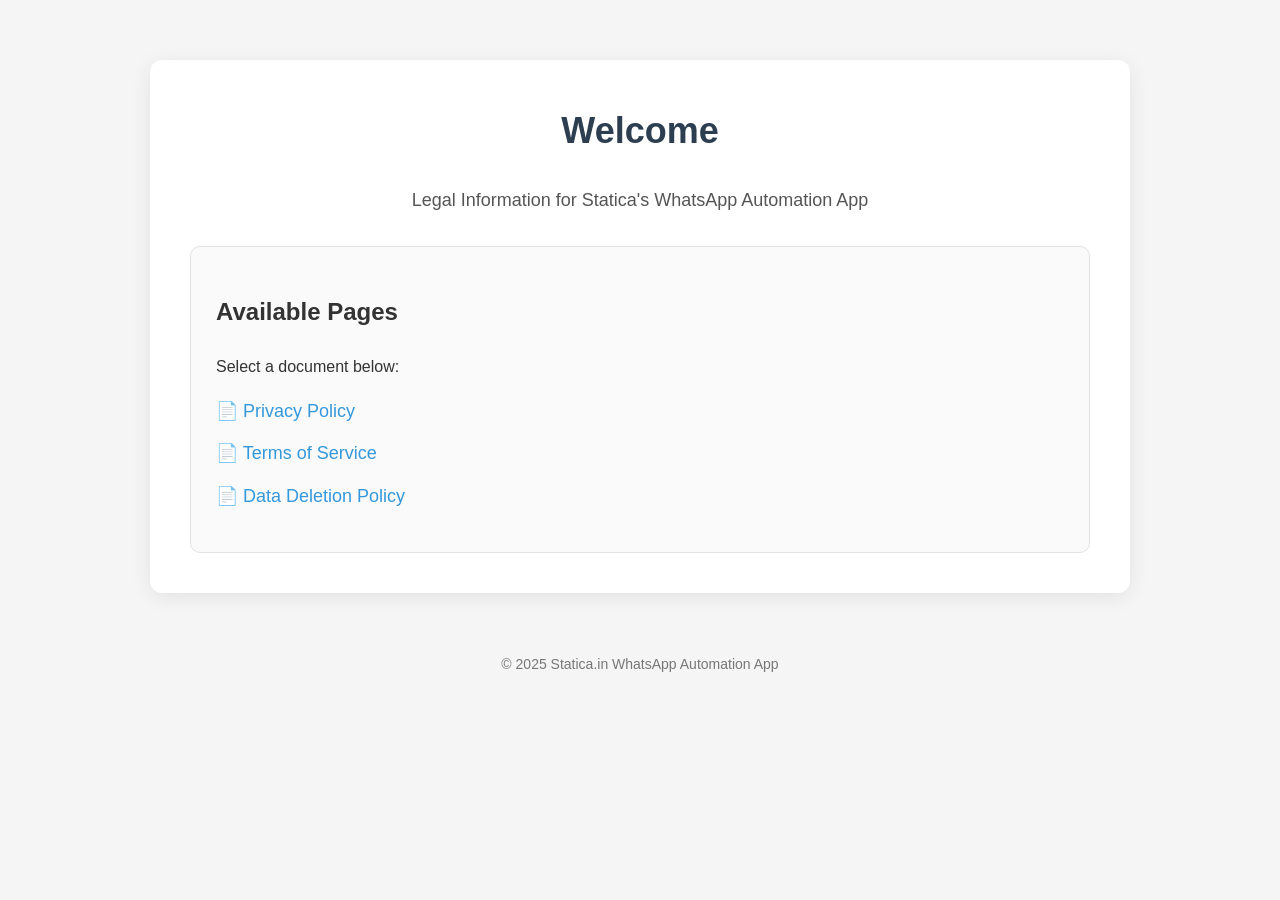
<file: index.html>
<!DOCTYPE html>
<html lang="en">
<head>
    <meta charset="UTF-8" />
    <meta name="viewport" content="width=device-width, initial-scale=1.0" />
    <title>Statica.in WhatsApp Automation - Legal Pages</title>
    <link rel="stylesheet" href="style.css" />
</head>
<body>

    <div class="container">
        <h1>Welcome</h1>
        <p class="subtitle">Legal Information for Statica's WhatsApp Automation App</p>

        <div class="card">
            <h2>Available Pages</h2>
            <p>Select a document below:</p>

            <ul class="link-list">
                <li><a href="privacy.html">📄 Privacy Policy</a></li>
                <li><a href="terms.html">📄 Terms of Service</a></li>
                <li><a href="data-deletion.html">📄 Data Deletion Policy</a></li>
            </ul>
        </div>
    </div>

    <footer>
        © 2025 Statica.in WhatsApp Automation App
    </footer>

</body>
</html>
</file>
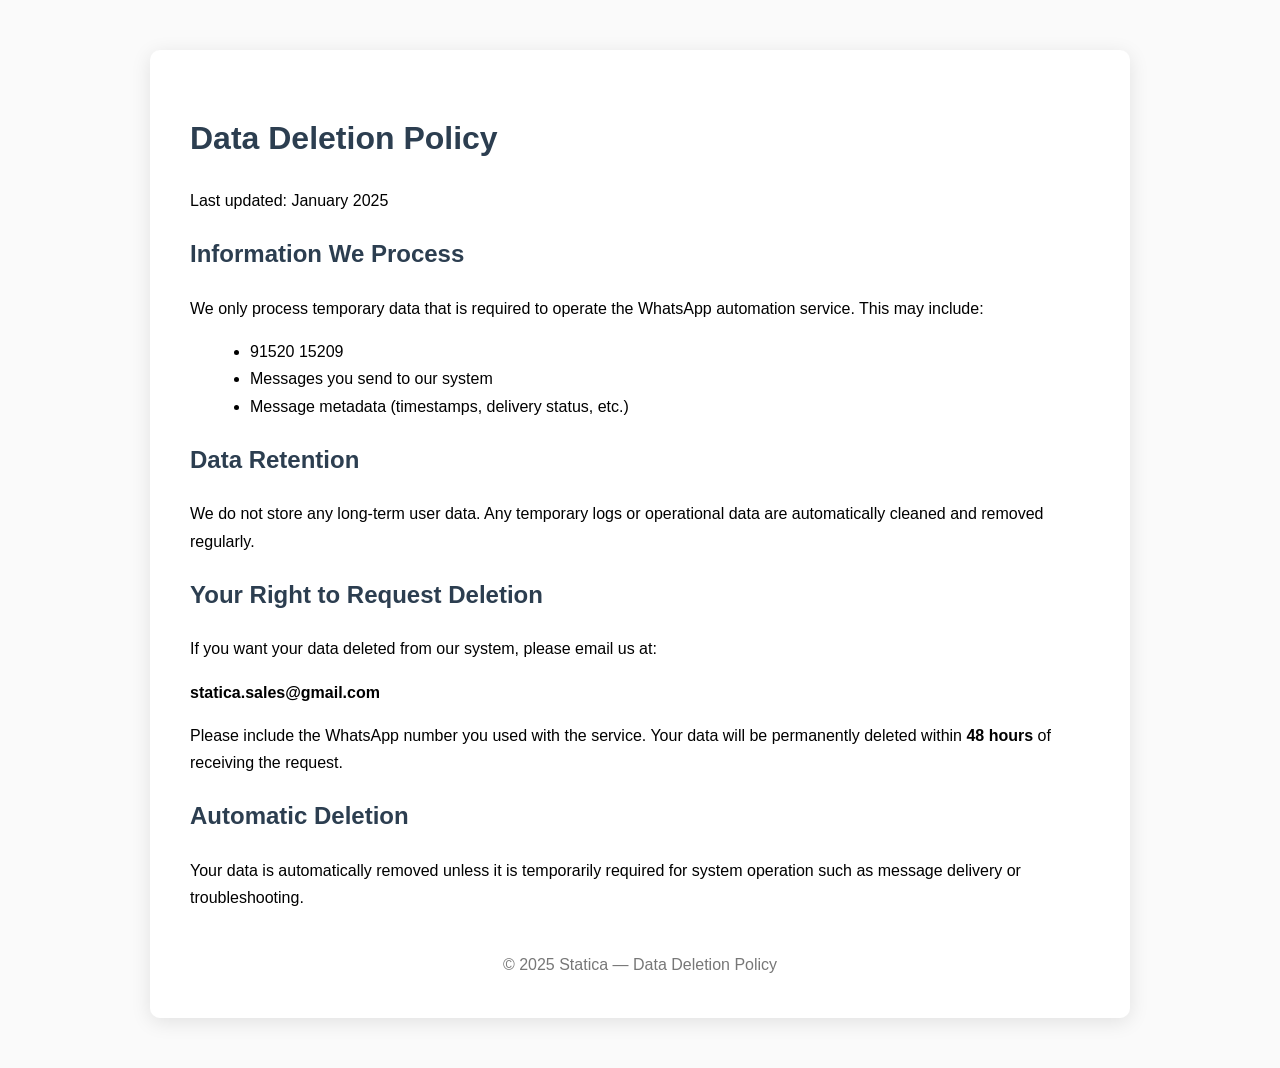
<file: data-deletion.html>
<!DOCTYPE html>
<html lang="en">
<head>
    <meta charset="UTF-8" />
    <meta name="viewport" content="width=device-width, initial-scale=1.0" />
    <title>Data Deletion Policy – Statica</title>
    <style>
        body {
            font-family: Arial, sans-serif;
            background: #fafafa;
            margin: 0;
            padding: 0;
            line-height: 1.7;
        }
        .container {
            max-width: 900px;
            margin: 50px auto;
            background: #fff;
            padding: 40px;
            border-radius: 10px;
            box-shadow: 0 4px 20px rgba(0,0,0,0.1);
        }
        h1, h2 {
            color: #2c3e50;
        }
        ul {
            margin-left: 20px;
        }
        footer {
            margin-top: 40px;
            text-align: center;
            color: #777;
        }
    </style>
</head>

<body>
    <div class="container">
        <h1>Data Deletion Policy</h1>
        <p>Last updated: January 2025</p>

        <h2>Information We Process</h2>
        <p>
            We only process temporary data that is required to operate the WhatsApp automation service. This may include:
        </p>
        <ul>
            <li>91520 15209</li>
            <li>Messages you send to our system</li>
            <li>Message metadata (timestamps, delivery status, etc.)</li>
        </ul>

        <h2>Data Retention</h2>
        <p>
            We do not store any long-term user data.  
            Any temporary logs or operational data are automatically cleaned and removed regularly.
        </p>

        <h2>Your Right to Request Deletion</h2>
        <p>
            If you want your data deleted from our system, please email us at:
        </p>
        <p><b>statica.sales@gmail.com</b></p>

        <p>
            Please include the WhatsApp number you used with the service.  
            Your data will be permanently deleted within <strong>48 hours</strong> of receiving the request.
        </p>

        <h2>Automatic Deletion</h2>
        <p>
            Your data is automatically removed unless it is temporarily required for system operation such as message delivery or troubleshooting.
        </p>

        <footer>© 2025 Statica — Data Deletion Policy</footer>
    </div>
</body>
</html>
</file>
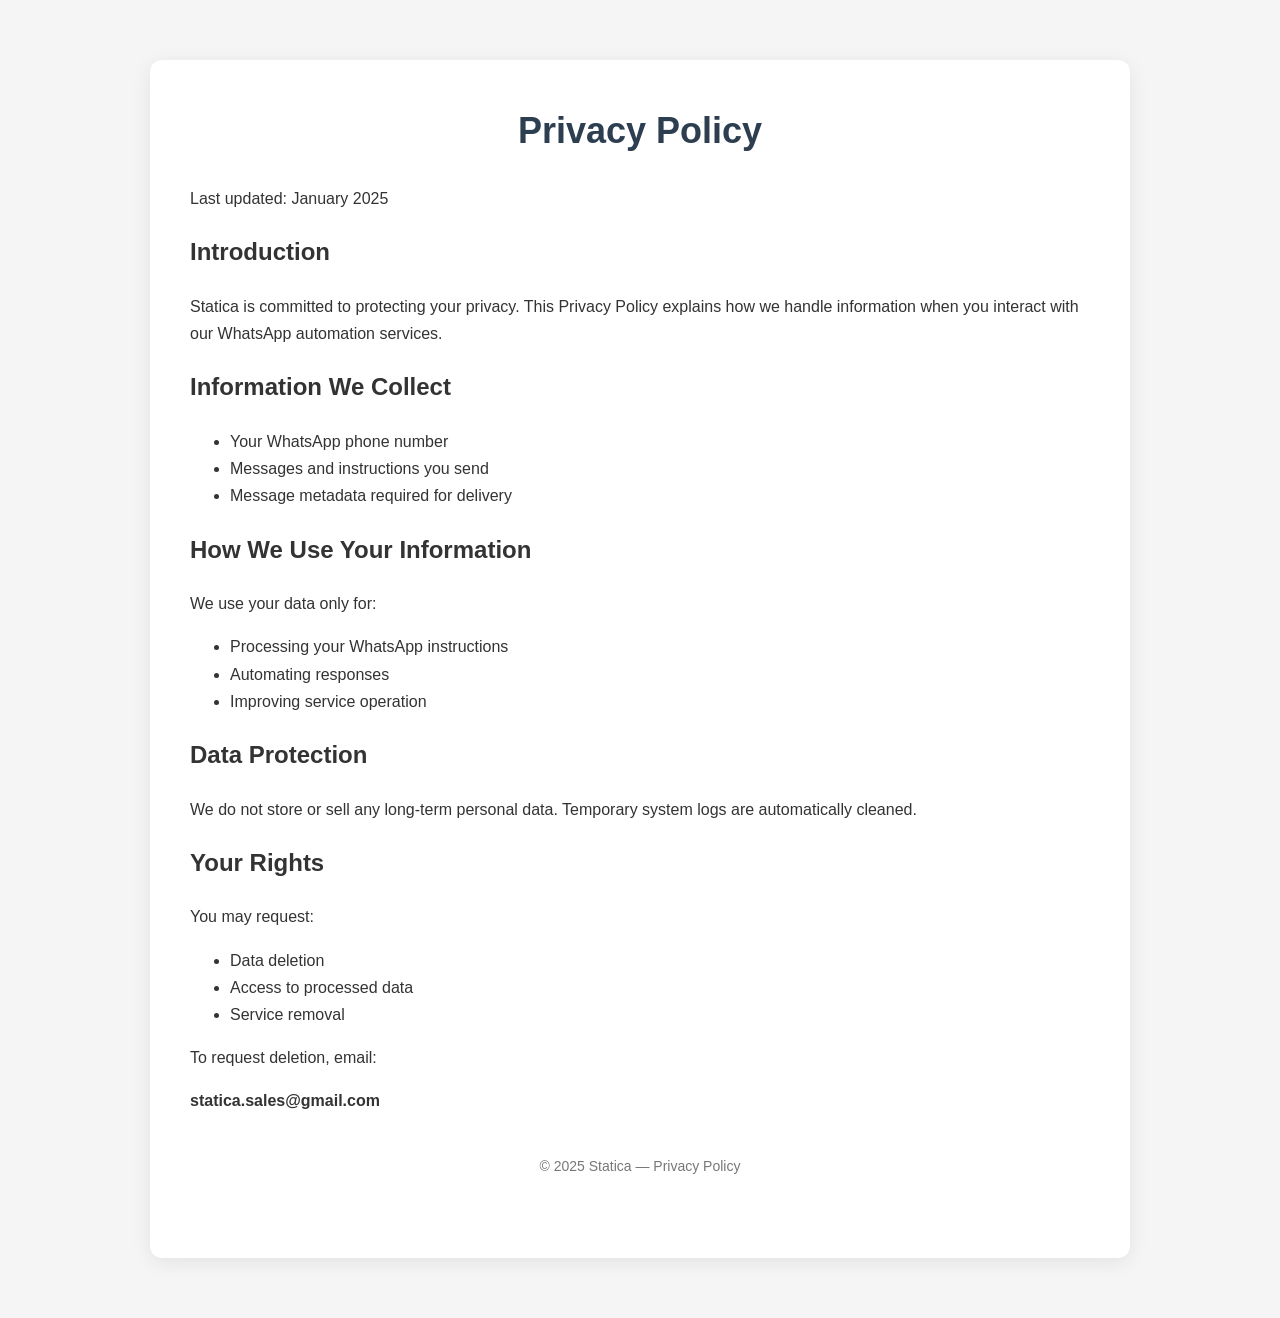
<file: privacy.html>
<!DOCTYPE html>
<html lang="en">
<head>
    <meta charset="UTF-8" />
    <meta name="viewport" content="width=device-width, initial-scale=1.0" />
    <title>Privacy Policy – Statica</title>
    <link rel="stylesheet" href="style.css" />
</head>

<body>
    <div class="container">
        <h1>Privacy Policy</h1>
        <p>Last updated: January 2025</p>

        <h2>Introduction</h2>
        <p>
            Statica is committed to protecting your privacy.
            This Privacy Policy explains how we handle information when you interact 
            with our WhatsApp automation services.
        </p>

        <h2>Information We Collect</h2>
        <ul>
            <li>Your WhatsApp phone number</li>
            <li>Messages and instructions you send</li>
            <li>Message metadata required for delivery</li>
        </ul>

        <h2>How We Use Your Information</h2>
        <p>We use your data only for:</p>
        <ul>
            <li>Processing your WhatsApp instructions</li>
            <li>Automating responses</li>
            <li>Improving service operation</li>
        </ul>

        <h2>Data Protection</h2>
        <p>
            We do not store or sell any long-term personal data. 
            Temporary system logs are automatically cleaned.
        </p>

        <h2>Your Rights</h2>
        <p>You may request:</p>
        <ul>
            <li>Data deletion</li>
            <li>Access to processed data</li>
            <li>Service removal</li>
        </ul>

        <p>To request deletion, email:</p>
        <p><b>statica.sales@gmail.com</b></p>

        <footer>© 2025 Statica — Privacy Policy</footer>
    </div>
</body>
</html>
</file>
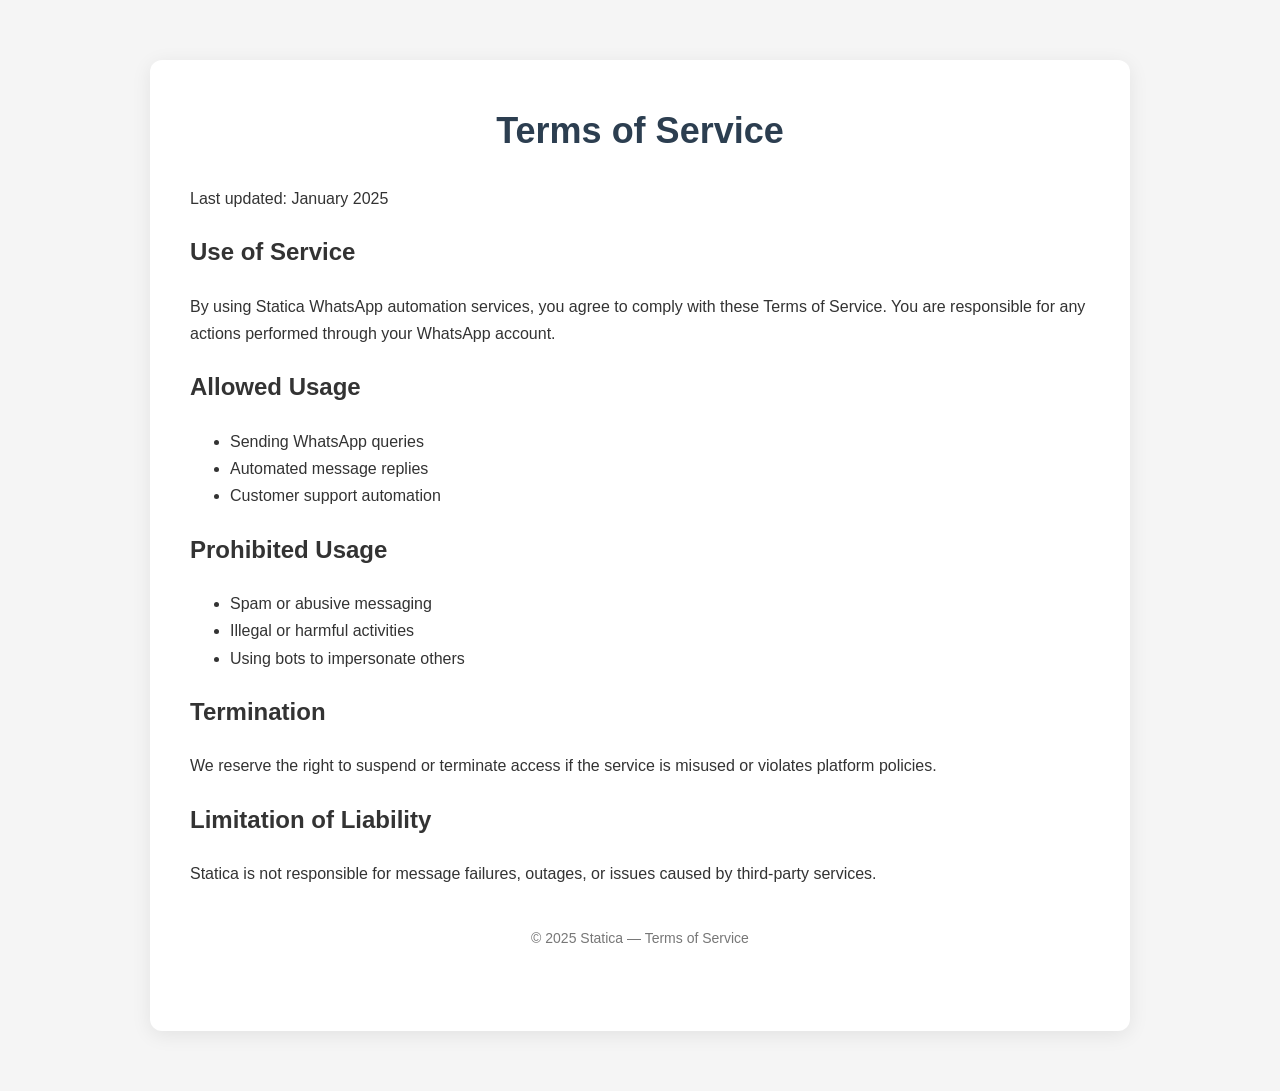
<file: terms.html>
<!DOCTYPE html>
<html lang="en">
<head>
    <meta charset="UTF-8" />
    <meta name="viewport" content="width=device-width, initial-scale=1.0" />
    <title>Terms of Service – Statica</title>
    <link rel="stylesheet" href="style.css" />
</head>

<body>
    <div class="container">
        <h1>Terms of Service</h1>
        <p>Last updated: January 2025</p>

        <h2>Use of Service</h2>
        <p>
            By using Statica WhatsApp automation services, you agree to comply 
            with these Terms of Service. You are responsible for any actions 
            performed through your WhatsApp account.
        </p>

        <h2>Allowed Usage</h2>
        <ul>
            <li>Sending WhatsApp queries</li>
            <li>Automated message replies</li>
            <li>Customer support automation</li>
        </ul>

        <h2>Prohibited Usage</h2>
        <ul>
            <li>Spam or abusive messaging</li>
            <li>Illegal or harmful activities</li>
            <li>Using bots to impersonate others</li>
        </ul>

        <h2>Termination</h2>
        <p>
            We reserve the right to suspend or terminate access if the service 
            is misused or violates platform policies.
        </p>

        <h2>Limitation of Liability</h2>
        <p>
            Statica is not responsible for message failures, outages, or issues 
            caused by third-party services.
        </p>

        <footer>© 2025 Statica — Terms of Service</footer>
    </div>
</body>
</html>
</file>
<file: style.css>
/* BASIC PAGE STYLE */
body {
    background: #f5f5f5;
    margin: 0;
    font-family: Arial, sans-serif;
    line-height: 1.7;
    color: #333;
}

/* CONTAINER */
.container {
    max-width: 900px;
    margin: 60px auto;
    background: #fff;
    padding: 40px;
    border-radius: 12px;
    box-shadow: 0 4px 20px rgba(0,0,0,0.08);
}

/* HEADINGS */
h1 {
    margin-top: 0;
    text-align: center;
    font-size: 36px;
    color: #2c3e50;
}

.subtitle {
    text-align: center;
    font-size: 18px;
    margin-bottom: 30px;
    color: #555;
}

/* CARD BOX */
.card {
    background: #fafafa;
    padding: 25px;
    border-radius: 10px;
    border: 1px solid #e3e3e3;
}

/* LIST LINKS */
.link-list {
    list-style: none;
    padding-left: 0;
}

.link-list li {
    margin: 12px 0;
}

.link-list a {
    text-decoration: none;
    font-size: 18px;
    color: #3498db;
    transition: 0.2s;
}

.link-list a:hover {
    color: #1d6fa5;
    padding-left: 5px;
}

/* FOOTER */
footer {
    text-align: center;
    margin: 40px 0;
    color: #777;
    font-size: 14px;
}
</file>
